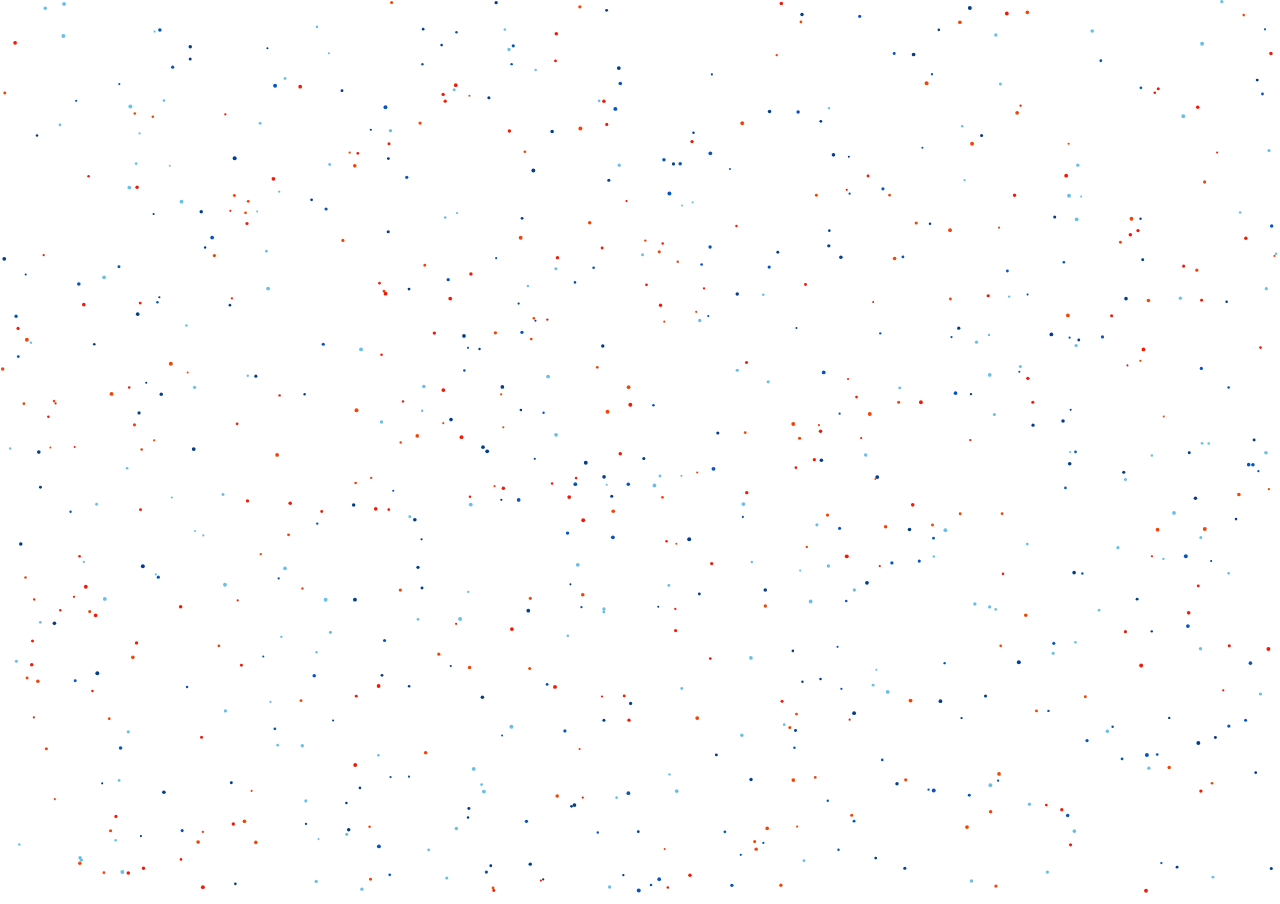
<file: index.html>
<!DOCTYPE html>
<html lang="en">
<head>
    <meta charset="UTF-8">
    <meta name="viewport" content="width=device-width, initial-scale=1.0">
    <meta http-equiv="X-UA-Compatible" content="ie=edge">
    <title>Canvas Resize</title>
    <style>
    canvas{
        border: 1 px solid black;
    }

    body{
        margin:0;
    }
    </style>
</head>
<body>
    <canvas></canvas>
</body>
<script>
    var canvas=document.querySelector('canvas');
    canvas.width=window.innerWidth;
    canvas.height=window.innerHeight;
    var c= canvas.getContext('2d');
    console.log(canvas);
    //c.fillStyle='red';
    //c.fillRect(100,100,100,100);
    //c.fillStyle='blue';
    //c.fillRect(300,300,100,100);
    //c.fillStyle='brown';
    //c.fillRect(500,300,100,100);
    //c.fillStyle='red';
    //c.fillRect(700,100,100,100);
    //console.log(canvas);
    //line
    //c.beginPath();
    //c.moveTo(50,100);
    //c.lineTo(300,50);
    //c.lineTo(500,200);
    //c.strokeStyle='green';
    //c.stroke();
    //arc/circle
    //for(var i=0;i<5;i++)
    //{
       // var x= Math.random() * window.innerWidth;
        //var y= Math.random() * window.innerHeight;
    //c.beginPath();
    //c.arc(x,y,30,0,Math.PI=2,false);
    //c.strokeStyle='brown';
    //c.stroke();
    //}
    var mouse = {
        x:undefined,
        y:undefined
    }
    var maxradius=40;
    var minradius=2;

    var colorArray=[
    '#F21905',
    '#68BFE8',
    '#F24405',
    '#033E8C',
    '#0455BF',
    ];
    console.log();
    window.addEventListener('mousemove',function(event)
    {
        mouse.x=event.x;
        mouse.y=event.y;
        console.log(event);
    })
    window.addEventListener('resize',function()
    {
        canvas.width=window.innerWidth;
    canvas.height=window.innerHeight;
        
    })
    function circle(x,y,dx,dy,radius) {
        this.x=x;
        this.y=y;
        this.dx=dx;
        this.dy=dy;
        this.radius=radius;
        this.minradius=minradius;
        this.maxradius=maxradius;
        this.color=colorArray[Math.floor(Math.random() * colorArray.length)];

        this.draw=function() {             
            c.beginPath();
        c.arc(this.x,this.y,this.radius,0,Math.PI * 2,false);
        c.fillStyle=this.color;
        c.fill();
            
        }
        this.update=function() {
            if(this.x+this.radius>innerWidth || this.x-this.radius<0)
        {
           this.dx=-this.dx;
        }
        
        if(this.y+this.radius>innerHeight || this.y-this.radius<0)
        {
            this.dy=-this.dy;
        }
        this.x+=this.dx;
        this.y+=this.dy;   
        //interactivty
        if(mouse.x-this.x<50 && mouse.x-this.x>-50 && mouse.y-this.y<50 && mouse.y-this.y>-50)
        {
            if(this.radius<this.maxradius)
            {
            this.radius+=1;
            }
        }
        else if(this.radius>this.minradius)
        {
            this.radius-=1;
        }

        this.draw();
        }
    }
    
    
    
   var circleArray=[];
   for(var i=0;i<800;i++)
   {
       var radius=Math.random() * 3 + 1;
    var x= Math.random() * (innerWidth-radius * 2)+radius;
    var y= Math.random() * (innerHeight-radius * 2)+radius;
    var dx=(Math.random()-0.5);
    var dy=(Math.random()-0.5);
 
 circleArray.push(new circle(x,y,dx,dy,radius));
   }
    function animate() {
        requestAnimationFrame(animate);
        c.clearRect(0,0,innerWidth,innerHeight);
         for(var i=0;i<circleArray.length;i++)
         {
             circleArray[i].update();
         }
        //c.beginPath();
        //c.arc(x,y,30,0,Math.PI=10,false);
        //c.strokeStyle= 'blue';
        //c.stroke();
        //if(x+radius>innerWidth || x-radius<0)
        //{
          //  dx=-dx;
        //}
        //x+=dx;
        //if(y+radius>innerHeight || y-radius<0)
        //{
          //  dy=-dy;
        //}
        //y+=dy;
        
    }
    animate();  
    </script>
</html>
</file>
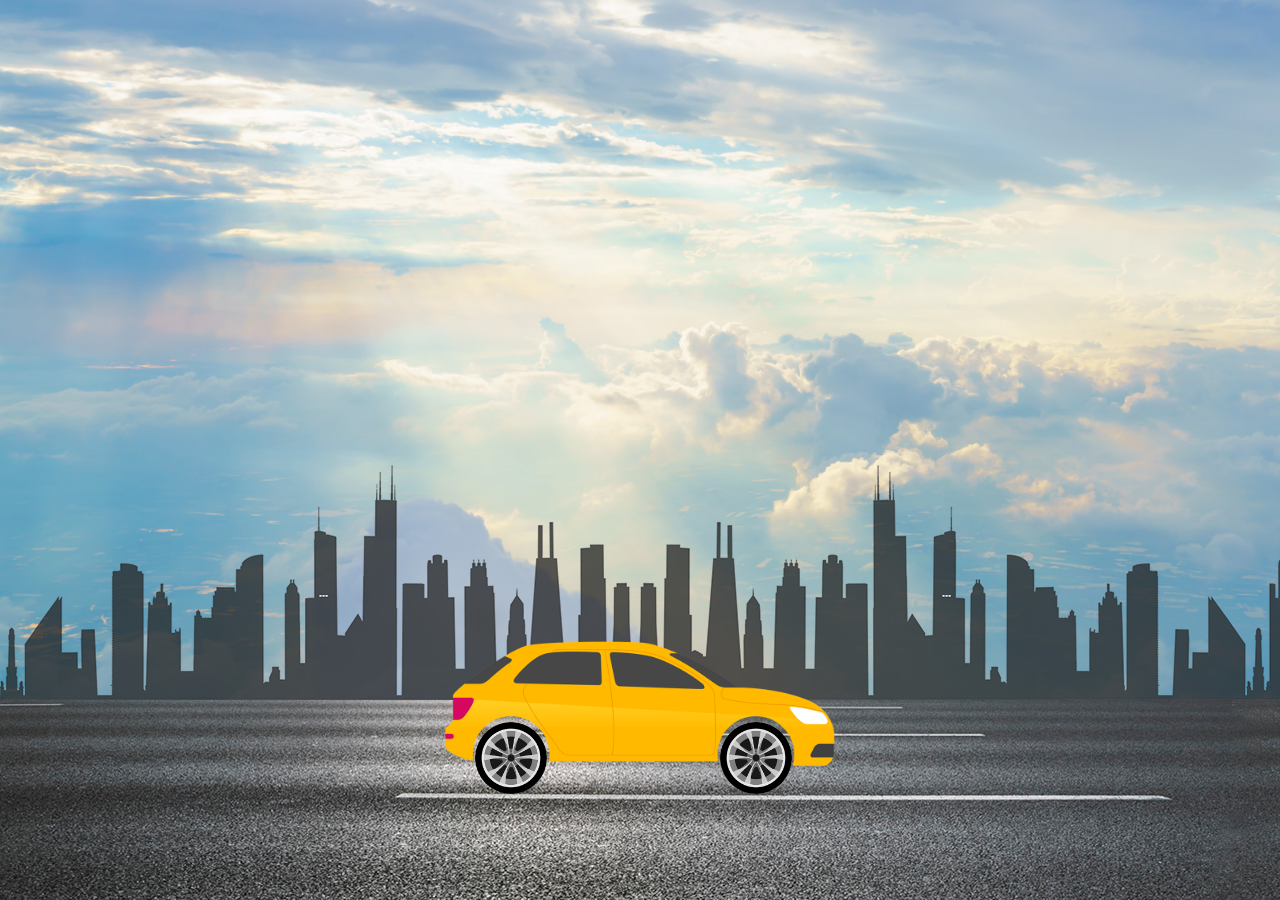
<file: movinganimation.html>
<!DOCTYPE html>
<html lang="en">
<head>
    <meta charset="UTF-8">
    <meta name="viewport" content="width=device-width, initial-scale=1.0">
    <meta http-equiv="X-UA-Compatible" content="ie=edge">
    <link rel="stylesheet" href="style.css">
    <title>Document</title>
</head>
<body>
    <div class="background">
        <div class="highway"></div>
        <div class="city"></div>
        <div class="car">
            <img src="car.png">
        </div>
        <div class="wheel">
            <img src="wheel.png" class="back-wheel">
            <img src="wheel.png" class="front-wheel">
        </div>
    </div>
    
</body>
</html>
</file>
<file: style.css>
*
{
    margin:0;
    padding:0;

}
.background
{
    height:100vh;
    width:100%;
    background-image: url(sky.jpg);
    background-size: cover;
    background-position: relative;
    overflow-x: hidden; 
}
.highway
{
    height:200px;
    width:500%;
    display:block;
    background-image: url(road.jpg);
    position: absolute;
    bottom: 0;
    left: 0;
    right: 0;
    z-index:1;
    background-repeat:repeat-x; 
    animation: highway 10s linear infinite;
}
@keyframes highway
{
    100%{
        transform: translateX(-3400px); 
    }
}
.city{
    height: 250px;
    width:500%;
    background-image: url(city.png);
    position: absolute;
    bottom:200px;
    left:0;
    right:0;
    display: block;
    z-index: 1;
    background-repeat: repeat-x;
    animation: city 25s linear infinite;
}
@keyframes city 
{
    100%{
    transform:translateX(-1400px); 
    }
}
.car {
    width:400px;
    left:50%;
    bottom:100px;
    transform:translateX(-50%);
    position: absolute;
    z-index: 2;
}
.car img
{
    width:100%;
    animation: car 1s linear infinite;
}
@keyframes car 
{
    100%{
    transform:translateY(-1px); 
    }
    50%{
        transform:translateY(1px); 
        }
        100%{
            transform:translateY(-1px); 
            }
}
.wheel
{
    left:50%;
    bottom:178px;
    transform:translateX(-50%);
    position:absolute;
    z-index: 2;
}
.wheel img
{
    width: 72px;
    height: 72px;

}
.back-wheel
{
    left:-165px;
    position: absolute;
    }
    .front-wheel {
        left:80px;
        position:absolute;
    }
</file>
